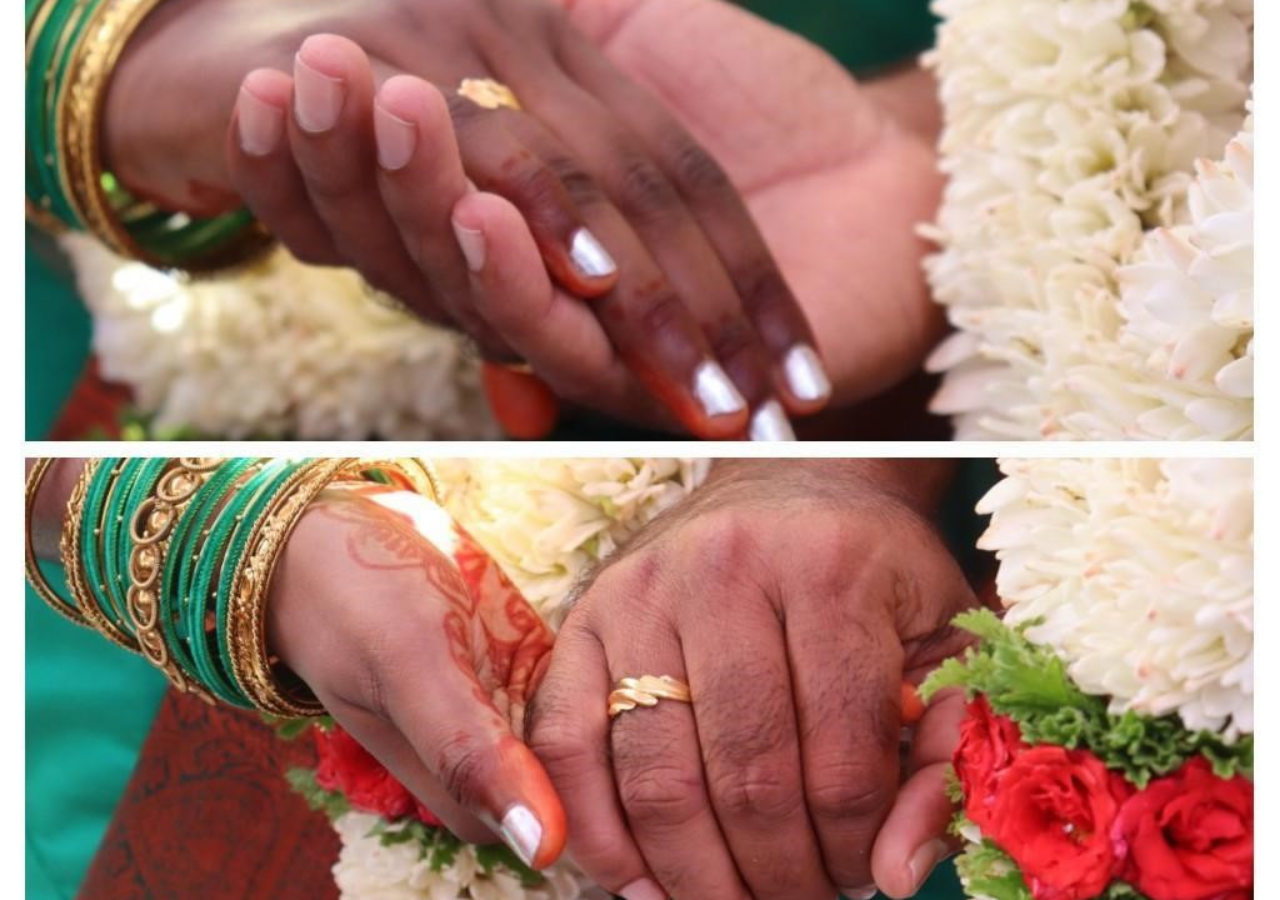
<file: index.html>
<!DOCTYPE html>
<html>
<head>
	
	<meta http-equiv="X-UA-Compatible" content="ie=edge">
    <meta name="viewport" content="width=device-width, initial-scale=1.0">
    <meta charset="utf-8">
    <title>Nandhu's Life line</title>
    <script type="text/javascript">
    	function myFunction()
         {
		    var username =document.forms["myForm"]["username"].value;
		    var pass =document.forms["myForm"]["password"].value;
		    if (username=="Nandhini" && pass=="Chandran")
             {
		       window.location.href="love.html";
		    }
             else {
		        alert("please use correct username & password");
                window.location.href="index.html";
		    }
		}
    </script>
    <link rel="stylesheet" href="login.css">
</head>
<body>
   <section>
        <div class="box">

            <div class="form">
                <img src="profile.png" class="user" alt="">
                <h2>Unlock the next chapter of our endless love story</h2>
                <form name="myForm" class="" action="index.html" method="post" enctype="multipart/form-data">
            
                    <div class="inputBx">
                        <input type="text" name="username" placeholder="Your Life Partner, My love" id="username"  required autofocus>
                        <!--
                        <img src="images/user.png" alt="">-->
                    </div>
                    <div class="inputBx">
                        <input type="password" name="passward" id="password" placeholder="A key to my heart"  required>
                    </div>
                    <div class="inputBx" > 
                        <input  type="button" name="submit" value="Login       " id="submit" onclick="myFunction()">
                    </div>
                </form>

            </div>

        </div>
    </section>
   </body>
</html>
</file>
<file: login.css>
* {
    margin: 0;
    padding: 0;
    box-sizing: border-box;
    font-family: "Poppins", sans-serif;
}

section {
    display: flex;
    justify-content: center;
    align-items: center;
    min-height: 100vh;
    background: url('b_g.jpeg') no-repeat center center fixed ;
    -moz-background-size:cover;
    -webkit-background-size:cover;
    -o-background-size:cover;
    background-repeat: no-repeat;
    background-size: cover;

    
}



.box {
    position: relative;
    padding: 50px;
    padding-top: 0px;
    width: 360px;
    height: 480px;
    display: flex;
    transform: translateY(-800px);
    justify-content: center;
    align-items: center;
    background: rgba(255, 255, 255, 0.1);
    border-radius: 6px;
    box-shadow: 0 5px 35px rgba(0, 0, 0, 0.2);
    animation: appare 1.5s linear;
    animation-iteration-count: 1;
    animation-direction: normal;
    animation-fill-mode: forwards;
}

@keyframes appare {
    0% {
        transform: translateY(-800px);
    }
    40% {
        transform: translateY(0px);
    }
    55% {
        transform: translateY(-80px);
    }
    70% {
        transform: translateY(0px);
    }
    85% {
        transform: translateY(-40px);
    }
    100% {
        transform: translateY(0px);
    }
}


.box::after {
    content: "";
    position: absolute;
    top: 5px;
    left: 5px;
    right: 5px;
    bottom: 5px;
    border-radius: 5px;
    pointer-events: none;
    background: transparent;
}

.box .form {
    position: relative;
    width: 100%;
}

.box .form h2 {
    color: white;
    font-weight: 600;
    letter-spacing: 2px;
    margin-bottom: 30px;
    text-align: center;
    position: relative;
    top: -20px;
}

.box .form .inputBx {
    position: relative;
    width: 100%;
    margin-bottom: 20px;
}

.box .form .inputBx input {
    width: 100%;
    outline: none;
    border: 1px solid rgba(255, 255, 255, 0.2);
    background: transparent;
    padding: 8px 10px;
    padding-left: 35px;
    border-radius: 6px;
    color: white;
    font-size: 16px;
    font-weight: 300;
    box-shadow: inset 0 0 25px rgba(0, 0, 0, 0.2);
}

.box .form .inputBx input ::placeholder {
    color: white;
}

.box .form .inputBx input[type="submit"] {
    background: white;
    color: black;
    max-width: 260px;
    padding: 8px 24px;
    box-shadow: none;
    font-weight: 700;
    letter-spacing: 1px;
    cursor: pointer;
    font-size: 20px;
}

.box .form .inputBx input[type="submit"]:disabled {
    background: rgb(175, 175, 175);
    color: rgb(116, 116, 116);
    font-weight: 300;
    letter-spacing: 1px;
    cursor: not-allowed;
    font-size: 14px;
}

.box .form .inputBx img {
    position: absolute;
    top: 10px;
    left: 10px;
    transition: scale(0.7);
    filter: invert(1);
}

.remeber {
    position: relative;
    display: inline-block;
    color: white;
    font-weight: 300;
    margin-bottom: 10px;
    cursor: pointer;
}

.box .form p {
    color: white;
    font-weight: 300;
    font-size: 15px;
    margin-top: 5px;
}

.box .form a {
    color: white;
}

.box .form a:hover {
    color: purple;
}

@media screen and (max-width: 400px) {
    .box {
        padding: 20px;
        width: 310px;
        height: 420px;
    }
}

.user {
    width: 100px;
    height: 100px;
    border-radius: 50%;
    display: block;
    position: relative;
    top: -70px;
    margin: auto;
    box-shadow: 0 5px 35px rgba(0, 0, 0, 0.2);
    border: 5px solid rgba(255, 255, 255, 0.1);
}
</file>
